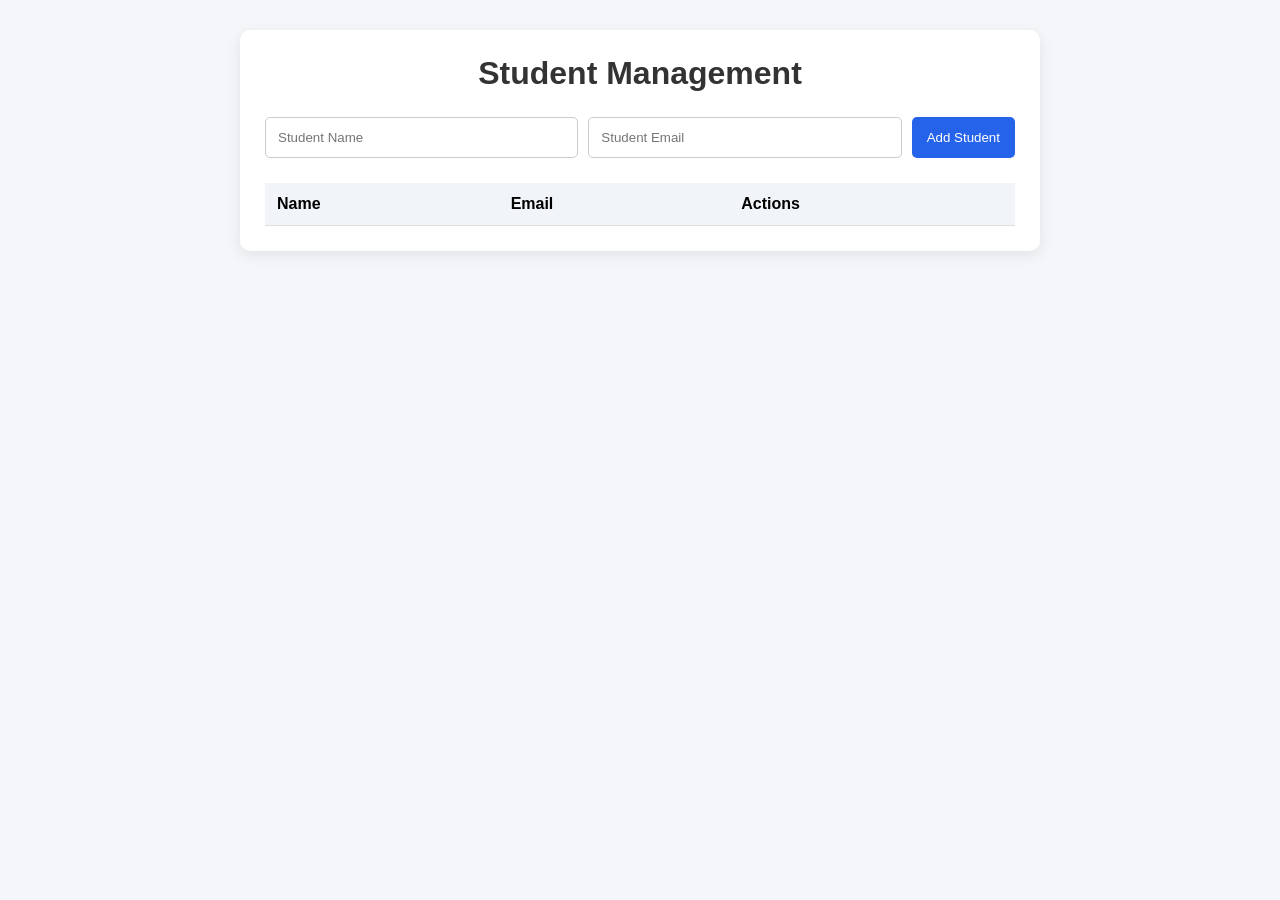
<file: Crud-App/index.html>
<!DOCTYPE html>
<html lang="en">

<head>
    <meta charset="UTF-8">
    <meta name="viewport" content="width=device-width, initial-scale=1.0">
    <title>Student CRUD App</title>
    <link rel="stylesheet" href="assets/css/app.css">
</head>

<body>
    <div class="container">
        <h1>Student Management</h1>

        <form id="student-form">
            <input type="text" id="name" placeholder="Student Name" required>
            <input type="email" id="email" placeholder="Student Email" required>
            <button type="submit" id="submit-btn">Add Student</button>
        </form>

        <table>
            <thead>
                <tr>
                    <th>Name</th>
                    <th>Email</th>
                    <th>Actions</th>
                </tr>
            </thead>

            <tbody id="student-list"></tbody>
        </table>
    </div>
    <script src="assets/js/app.js"></script>
</body>

</html>
</file>
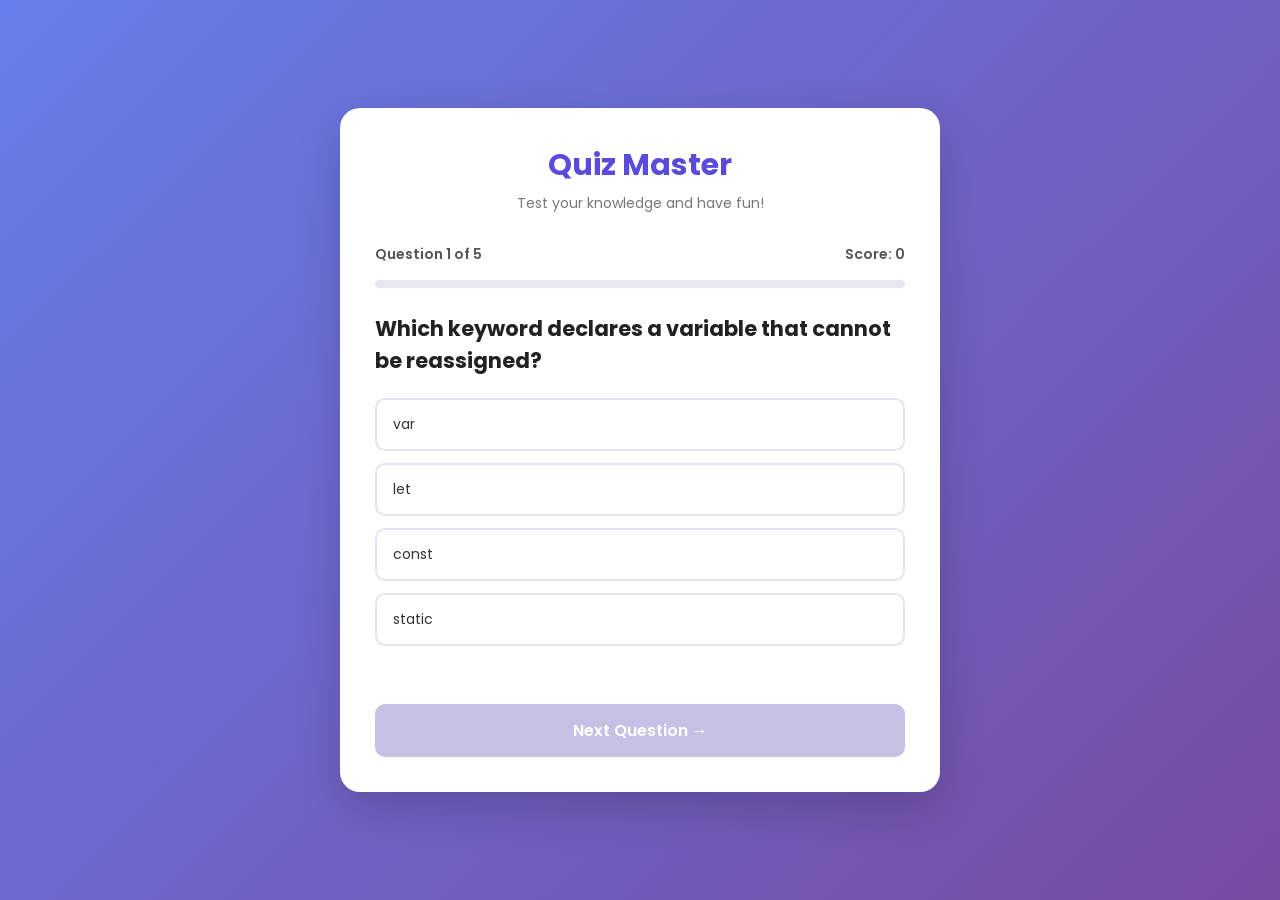
<file: Quiz App/index.html>
<!DOCTYPE html>
<html lang="en">
<head>
    <meta charset="UTF-8">
    <meta name="viewport" content="width=device-width, initial-scale=1.0">
    <title>Quiz Master | Test Your Knowledge</title>
    <link rel="stylesheet" href="assets/css/app.css">
</head>
<body>

    <main class="quiz-container">
        <header class="quiz-header">
            <h1>Quiz Master</h1>
            <p>Test your knowledge and have fun!</p>
        </header>

        <section id="quiz-screen">
            <div class="quiz-info">
                <span id="question-count">Question 1 of 5</span>
                <span id="score">Score: 0</span>
            </div>

            <div class="progress-bar">
                <div id="progress" class="progress"></div>
            </div>

            <h2 id="question">Question will appear here</h2>

            <div id="options" class="options-container"></div>

            <p id="feedback" class="feedback" aria-live="polite"></p>

            <button id="next-btn" class="next-btn" disabled>
                Next Question →
            </button>
        </section>

        <section id="result-screen" class="result-screen" hidden>
            <div class="result-icon">🏆</div>
            <h2>Quiz Completed!</h2>
            <p id="result-message"></p>
            <p id="final-score"></p>
            <button id="restart-btn" class="next-btn">
                Restart Quiz ↻
            </button>
        </section>
    </main>

    <script src="assets/js/app.js"></script>
</body>
</html>
</file>
<file: Crud-App/assets/css/app.css>
* {
    margin: 0;
    padding: 0;
    box-sizing: border-box;
}

body {
    font-family: Arial, sans-serif;
    background: #f4f6f9;
    padding: 30px 15px;
}

.container {
    max-width: 800px;
    margin: auto;
    padding: 25px;
    background: white;
    border-radius: 10px;
    box-shadow: 0 4px 15px #00000015;
}

h1 {
    text-align: center;
    margin-bottom: 25px;
    color: #333;
}

form {
    display: flex;
    gap: 10px;
    margin-bottom: 25px;
}

input {
    width: 100%;
    min-width: 0;
    padding: 12px;
    border: 1px solid #ccc;
    border-radius: 5px;
}

button {
    padding: 10px 15px;
    border: none;
    border-radius: 5px;
    color: white;
    cursor: pointer;
}

#submit-btn {
    background: #2563eb;
    white-space: nowrap;
}

table {
    width: 100%;
    border-collapse: collapse;
}

th,
td {
    padding: 12px;
    text-align: left;
    border-bottom: 1px solid #ddd;
    overflow-wrap: anywhere;
}

th {
    background: #f1f5f9;
}

.edit-btn {
    background: #16a34a;
    margin-right: 5px;
}

.delete-btn {
    background: #dc2626;
}

@media (max-width: 600px) {
    .container {
        padding: 15px;
    }

    form {
        flex-direction: column;
    }

    table {
        font-size: 13px;
    }

    th,
    td {
        padding: 8px 4px;
    }

    button {
        padding: 8px;
    }
}
</file>
<file: Quiz App/assets/css/app.css>
@import url('https://fonts.googleapis.com/css2?family=Poppins:wght@400;500;600;700&display=swap');

* {
    margin: 0;
    padding: 0;
    box-sizing: border-box;
}

body {
    font-family: 'Poppins', sans-serif;
    min-height: 100vh;
    display: flex;
    justify-content: center;
    align-items: center;
    padding: 20px;
    background: linear-gradient(135deg, #667eea, #764ba2);
}

.quiz-container {
    width: 100%;
    max-width: 600px;
    padding: 35px;
    background: #ffffff;
    border-radius: 20px;
    box-shadow: 0 15px 45px rgba(0, 0, 0, 0.18);
}

.quiz-header {
    text-align: center;
    margin-bottom: 30px;
}

.quiz-header h1 {
    color: #5b4bdb;
    font-size: 30px;
}

.quiz-header p {
    color: #777;
    font-size: 14px;
    margin-top: 5px;
}

.quiz-info {
    display: flex;
    justify-content: space-between;
    gap: 10px;
    margin-bottom: 15px;
    color: #555;
    font-size: 14px;
    font-weight: 600;
}

.progress-bar {
    height: 8px;
    width: 100%;
    background: #e8e8f0;
    border-radius: 10px;
    overflow: hidden;
    margin-bottom: 25px;
}

.progress {
    width: 0;
    height: 100%;
    background: #6755e7;
    border-radius: 10px;
    transition: width 0.3s ease;
}

#question {
    font-size: 21px;
    line-height: 1.5;
    color: #222;
    margin-bottom: 22px;
}

.options-container {
    display: grid;
    gap: 12px;
}

.option-btn {
    width: 100%;
    padding: 14px 16px;
    text-align: left;
    border: 2px solid #e4e4ef;
    border-radius: 10px;
    background: #fff;
    color: #333;
    font: inherit;
    font-size: 14px;
    cursor: pointer;
    transition: 0.2s ease;
}

.option-btn:hover:not(:disabled) {
    border-color: #6755e7;
    background: #f6f4ff;
    transform: translateY(-1px);
}

.option-btn:focus-visible,
.next-btn:focus-visible {
    outline: 3px solid #a89dfb;
    outline-offset: 3px;
}

.option-btn:disabled {
    cursor: default;
}

.option-btn.correct {
    border-color: #22a06b;
    background: #e7f8ef;
    color: #147448;
}

.option-btn.wrong {
    border-color: #e34b59;
    background: #fff0f0;
    color: #b42332;
}

.feedback {
    min-height: 30px;
    margin-top: 16px;
    font-size: 14px;
    font-weight: 600;
}

.feedback.success {
    color: #168653;
}

.feedback.error {
    color: #d93645;
}

.next-btn {
    width: 100%;
    padding: 14px;
    margin-top: 12px;
    border: none;
    border-radius: 10px;
    background: #6755e7;
    color: #fff;
    font: inherit;
    font-weight: 600;
    cursor: pointer;
    transition: background 0.2s ease;
}

.next-btn:hover:not(:disabled) {
    background: #5040c4;
}

.next-btn:disabled {
    background: #c5c1e4;
    cursor: not-allowed;
}

.result-screen {
    text-align: center;
}

.result-icon {
    font-size: 55px;
    margin-bottom: 15px;
}

.result-screen h2 {
    color: #29204f;
    margin-bottom: 12px;
}

.result-screen p {
    color: #666;
    margin: 12px 0;
}

#final-score {
    color: #6755e7;
    font-size: 23px;
    font-weight: 700;
}

[hidden] {
    display: none !important;
}

@media (max-width: 480px) {
    .quiz-container {
        padding: 22px;
    }

    .quiz-header h1 {
        font-size: 25px;
    }

    #question {
        font-size: 18px;
    }

    .option-btn {
        padding: 12px;
    }
}
</file>
